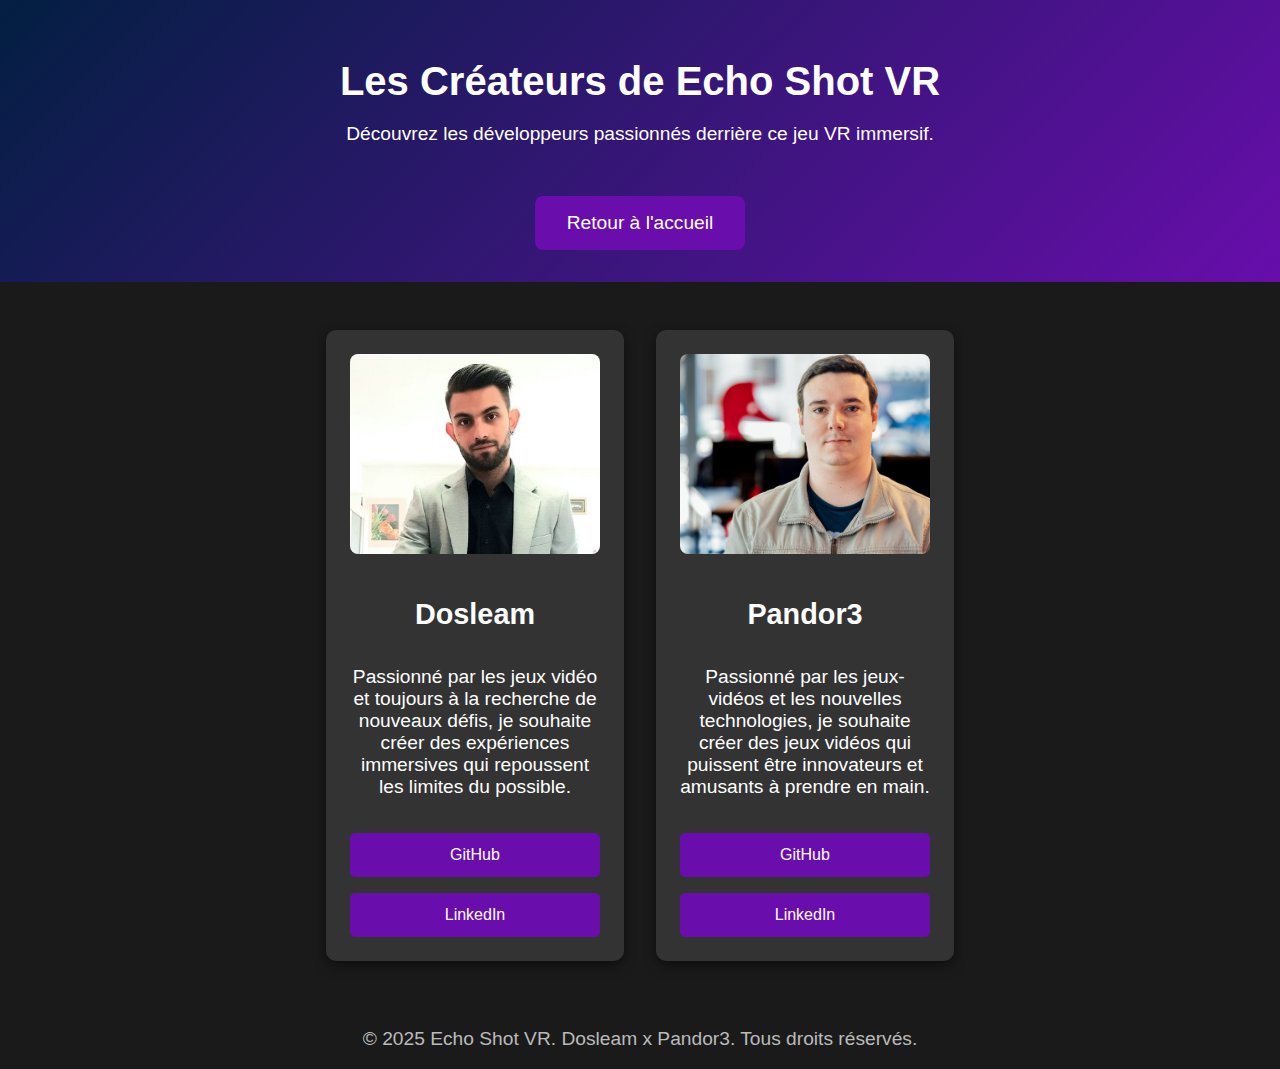
<file: creators.html>
<!DOCTYPE html>
<html lang="fr">
<head>
    <meta charset="UTF-8">
    <meta name="viewport" content="width=device-width, initial-scale=1.0">
    <title>Les Créateurs</title>
    <link rel="stylesheet" href="style_creators.css">
</head>
<body>
    <header>
        <h1>Les Créateurs de Echo Shot VR</h1>
        <p>Découvrez les développeurs passionnés derrière ce jeu VR immersif.</p>
        <a href="index.html" class="btn-return-home">Retour à l'accueil</a>
    </header>
    <section class="creator-container">
        <!-- Dosleam -->
        <div class="creator-card">
            <img src="Image/Jeremy.jpg" alt="Dosleam" class="creator-img">
            <h2>Dosleam</h2>
            <div class="social-links">
                <p>Passionné par les jeux vidéo et toujours à la recherche de nouveaux défis, je souhaite créer des expériences immersives qui repoussent les limites du possible.</p>
                <a href="https://github.com/dosleam" class="social-btn">GitHub</a>
                <a href="https://www.linkedin.com/in/jeremy-sousa-4b60a1312/" class="social-btn">LinkedIn</a>
            </div>
        </div>
        <!-- Pandor3 -->
        <div class="creator-card">
            <img src="Image/Florian.jpg" alt="Pandor3" class="creator-img">
            <h2>Pandor3</h2>
            <div class="social-links">
                <p>Passionné par les jeux-vidéos et les nouvelles technologies, je souhaite créer des jeux vidéos qui puissent être innovateurs et amusants à prendre en main.</p>
                <a href="https://github.com/Pandor3" class="social-btn">GitHub</a>
                <a href="https://www.linkedin.com/in/pandor3/" class="social-btn">LinkedIn</a>
            </div>
        </div>
    </section>
    <footer>
        <p>&copy; 2025 Echo Shot VR. Dosleam x Pandor3. Tous droits réservés.</p>
    </footer>
</body>
</html>
</file>
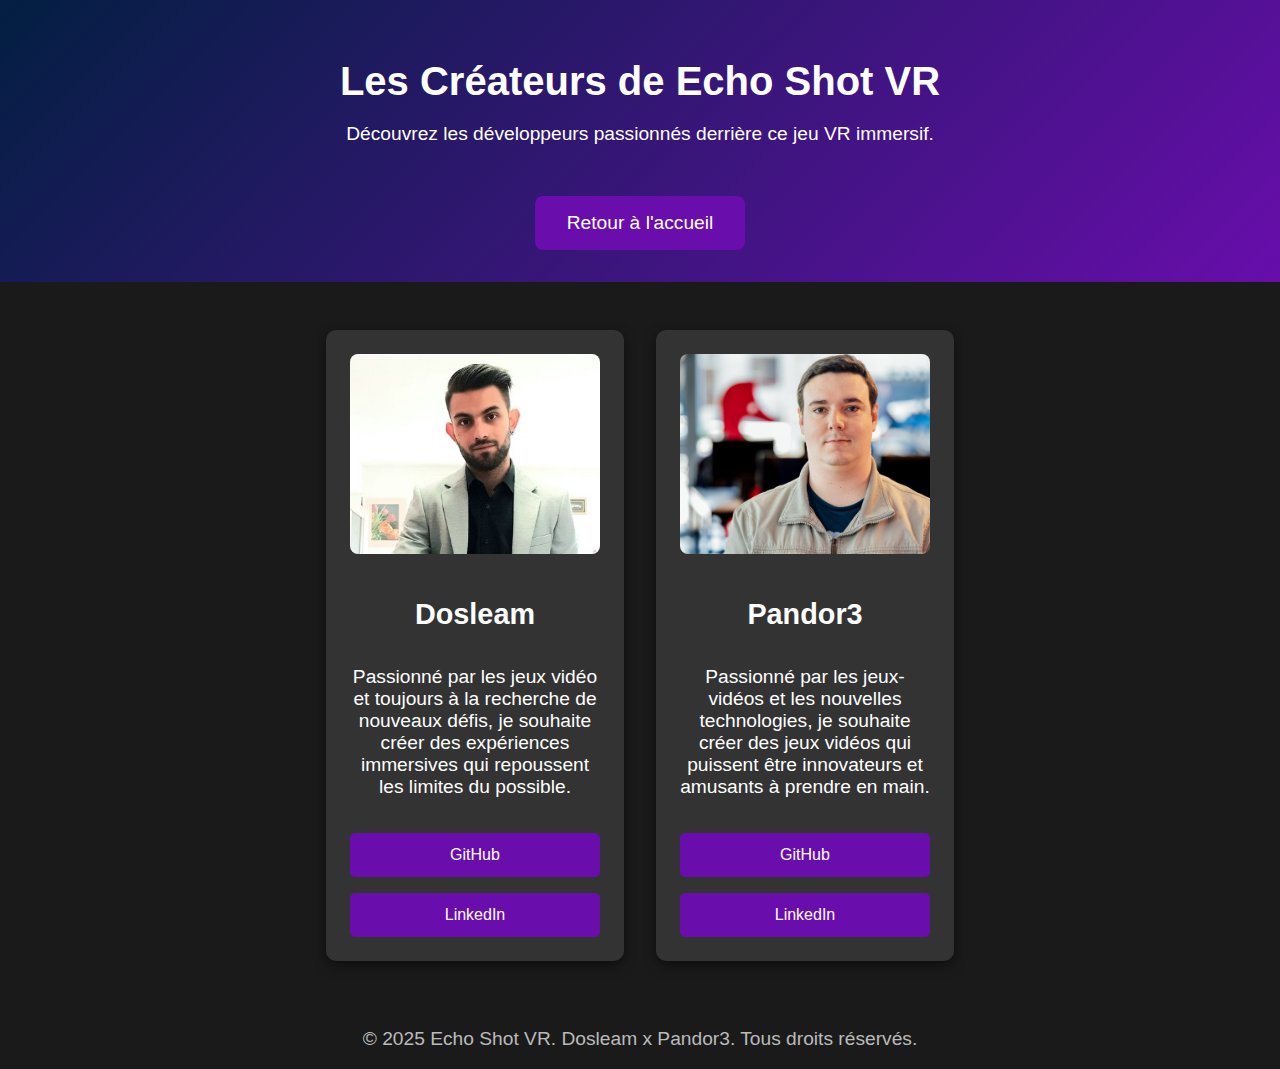
<file: LandingPage/createur/creators.html>
<!DOCTYPE html>
<html lang="fr">
<head>
    <meta charset="UTF-8">
    <meta name="viewport" content="width=device-width, initial-scale=1.0">
    <title>Les Créateurs</title>
    <link rel="stylesheet" href="../createur/style_creators.css">
</head>
<body>
    <header>
        <h1>Les Créateurs de Echo Shot VR</h1>
        <p>Découvrez les développeurs passionnés derrière ce jeu VR immersif.</p>
        <a href="../principal/landing_page_echo_shot_vr.html" class="btn-return-home">Retour à l'accueil</a>
    </header>
    <section class="creator-container">
        <!-- Dosleam -->
        <div class="creator-card">
            <img src="../Image/Jeremy.jpg" alt="Dosleam" class="creator-img">
            <h2>Dosleam</h2>
            <div class="social-links">
                <p>Passionné par les jeux vidéo et toujours à la recherche de nouveaux défis, je souhaite créer des expériences immersives qui repoussent les limites du possible.</p>
                <a href="https://github.com/dosleam" class="social-btn">GitHub</a>
                <a href="https://www.linkedin.com/in/jeremy-sousa-4b60a1312/" class="social-btn">LinkedIn</a>
            </div>
        </div>
        <!-- Pandor3 -->
        <div class="creator-card">
            <img src="../Image/Florian.jpg" alt="Pandor3" class="creator-img">
            <h2>Pandor3</h2>
            <div class="social-links">
                <p>Passionné par les jeux-vidéos et les nouvelles technologies, je souhaite créer des jeux vidéos qui puissent être innovateurs et amusants à prendre en main.</p>
                <a href="https://github.com/Pandor3" class="social-btn">GitHub</a>
                <a href="https://www.linkedin.com/in/pandor3/" class="social-btn">LinkedIn</a>
            </div>
        </div>
    </section>
    <footer>
        <p>&copy; 2025 Echo Shot VR. Dosleam x Pandor3. Tous droits réservés.</p>
    </footer>
</body>
</html>
</file>
<file: style_creators.css>
body {
    font-family: 'Poppins', sans-serif;
    background-color: #1a1a1a;
    color: #fff;
    margin: 0;
    padding: 0;
    display: flex;
    flex-direction: column;
    align-items: center;
    justify-content: center;
    min-height: 100vh;
}

header {
    text-align: center;
    padding: 2rem;
    background: linear-gradient(135deg, #001f3f, #6a0dad);
    width: 100%;
    color: white;
}

h1 {
    font-size: 2.5rem;
    margin-bottom: 0.5rem;
}

p {
    font-size: 1.2rem;
    font-weight: 300;
}

.creator-container {
    display: flex;
    gap: 2rem;
    margin-top: 3rem;
    flex-wrap: wrap;
    justify-content: center;
}

.creator-card {
    background: #333;
    padding: 1.5rem;
    width: 250px;
    text-align: center;
    border-radius: 10px;
    box-shadow: 0 4px 12px rgba(0, 0, 0, 0.5);
    transition: transform 0.3s;
}

.creator-card:hover {
    transform: scale(1.05);
}

.creator-img {
    width: 100%;
    border-radius: 8px;
    max-height: 200px;
    object-fit: cover;
    margin-bottom: 1rem;
}

h2 {
    font-size: 1.8rem;
    margin-bottom: 1rem;
}

.social-links {
    display: flex;
    flex-direction: column;
    gap: 1rem;
}

.social-btn {
    background: #6a0dad;
    color: white;
    text-decoration: none;
    padding: 0.8rem;
    border-radius: 5px;
    font-weight: 500;
    transition: background 0.3s;
}

.social-btn:hover {
    background: #5a0a9e;
}

footer {
    margin-top: 3rem;
    text-align: center;
    font-size: 0.9rem;
    color: #bbb;
}
/* Bouton retour à l'accueil */
.btn-return-home {
    display: inline-block;
    padding: 1rem 2rem;
    background: #6a0dad; /* Violet clair */
    color: white;
    text-decoration: none;
    border-radius: 8px;
    transition: background 0.3s;
    font-weight: 400;
    font-size: 1.2rem;
    margin-top: 2rem;
}

.btn-return-home:hover {
    background: #001f3f; /* Bleu foncé */
}
</file>
<file: LandingPage/createur/style_creators.css>
body {
    font-family: 'Poppins', sans-serif;
    background-color: #1a1a1a;
    color: #fff;
    margin: 0;
    padding: 0;
    display: flex;
    flex-direction: column;
    align-items: center;
    justify-content: center;
    min-height: 100vh;
}

header {
    text-align: center;
    padding: 2rem;
    background: linear-gradient(135deg, #001f3f, #6a0dad);
    width: 100%;
    color: white;
}

h1 {
    font-size: 2.5rem;
    margin-bottom: 0.5rem;
}

p {
    font-size: 1.2rem;
    font-weight: 300;
}

.creator-container {
    display: flex;
    gap: 2rem;
    margin-top: 3rem;
    flex-wrap: wrap;
    justify-content: center;
}

.creator-card {
    background: #333;
    padding: 1.5rem;
    width: 250px;
    text-align: center;
    border-radius: 10px;
    box-shadow: 0 4px 12px rgba(0, 0, 0, 0.5);
    transition: transform 0.3s;
}

.creator-card:hover {
    transform: scale(1.05);
}

.creator-img {
    width: 100%;
    border-radius: 8px;
    max-height: 200px;
    object-fit: cover;
    margin-bottom: 1rem;
}

h2 {
    font-size: 1.8rem;
    margin-bottom: 1rem;
}

.social-links {
    display: flex;
    flex-direction: column;
    gap: 1rem;
}

.social-btn {
    background: #6a0dad;
    color: white;
    text-decoration: none;
    padding: 0.8rem;
    border-radius: 5px;
    font-weight: 500;
    transition: background 0.3s;
}

.social-btn:hover {
    background: #5a0a9e;
}

footer {
    margin-top: 3rem;
    text-align: center;
    font-size: 0.9rem;
    color: #bbb;
}
/* Bouton retour à l'accueil */
.btn-return-home {
    display: inline-block;
    padding: 1rem 2rem;
    background: #6a0dad; /* Violet clair */
    color: white;
    text-decoration: none;
    border-radius: 8px;
    transition: background 0.3s;
    font-weight: 400;
    font-size: 1.2rem;
    margin-top: 2rem;
}

.btn-return-home:hover {
    background: #001f3f; /* Bleu foncé */
}
</file>
